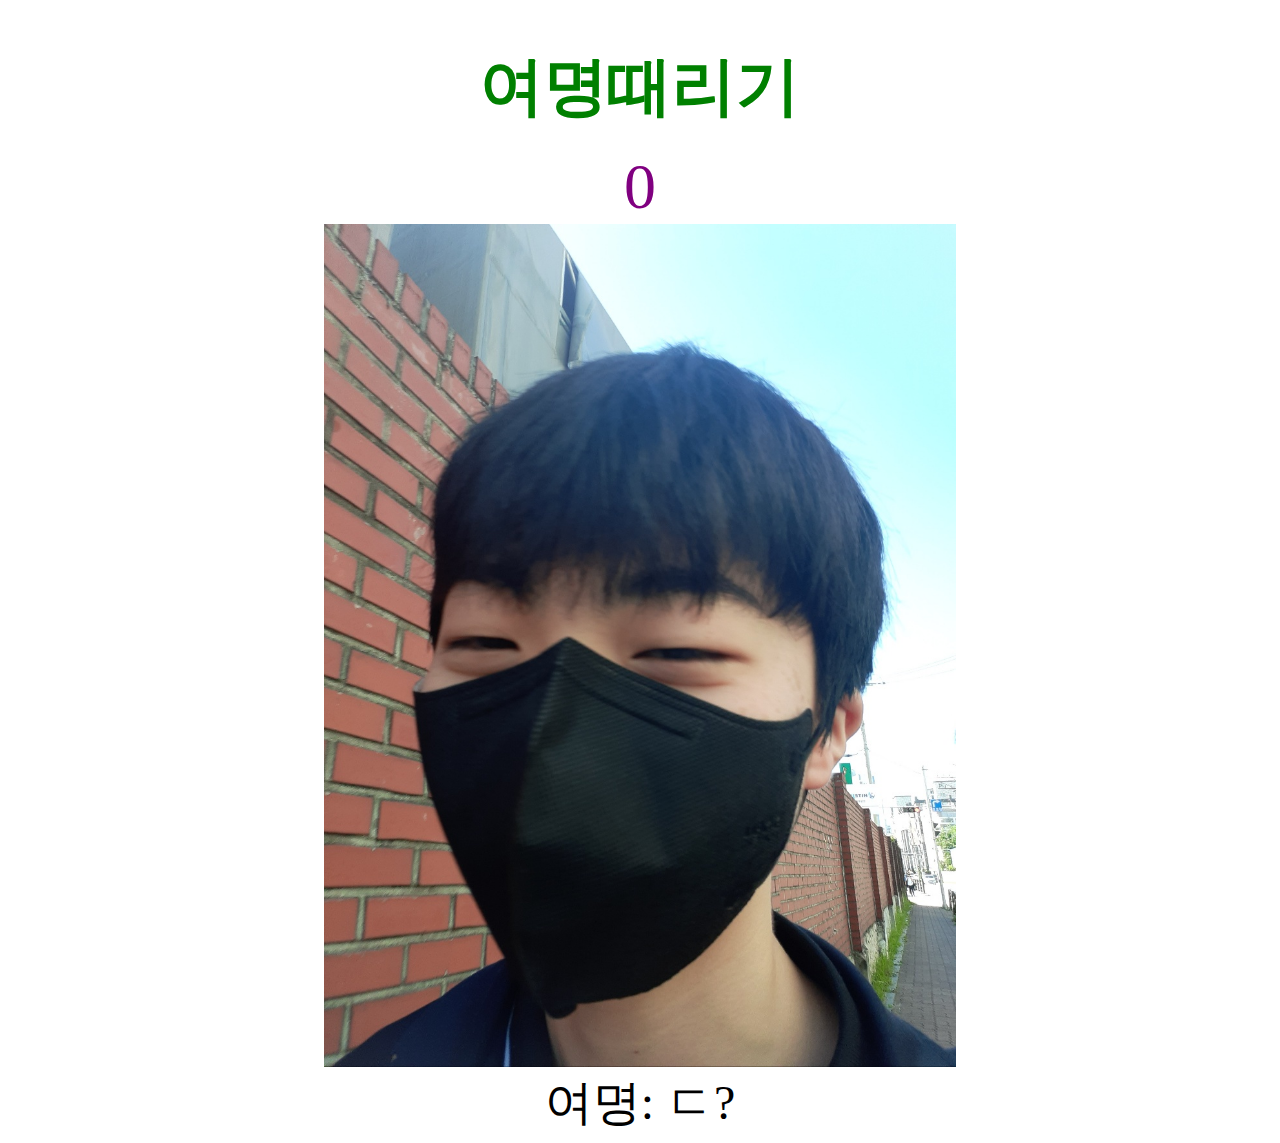
<file: index.html>
<!DOCTYPE html>
<html lang="ko">
<head>
  <meta charset="UTF-8">
  <meta name="viewport" content="width=device-width, initial-scale=1.0">
  <title>여명때리기</title>
  <link rel="stylesheet" href="YM.css">
</head>
<body>
  <div class="container">
    <h1>여명때리기</h1>
    <p id="hit_num">0</p>
    <img id="song" src="images/normal.jpg" alt="여명">
    <p id="hit_text">여명: ㄷ?</p>
  </div>
  <script src="YM.js"></script>
</body>
</html>
</file>
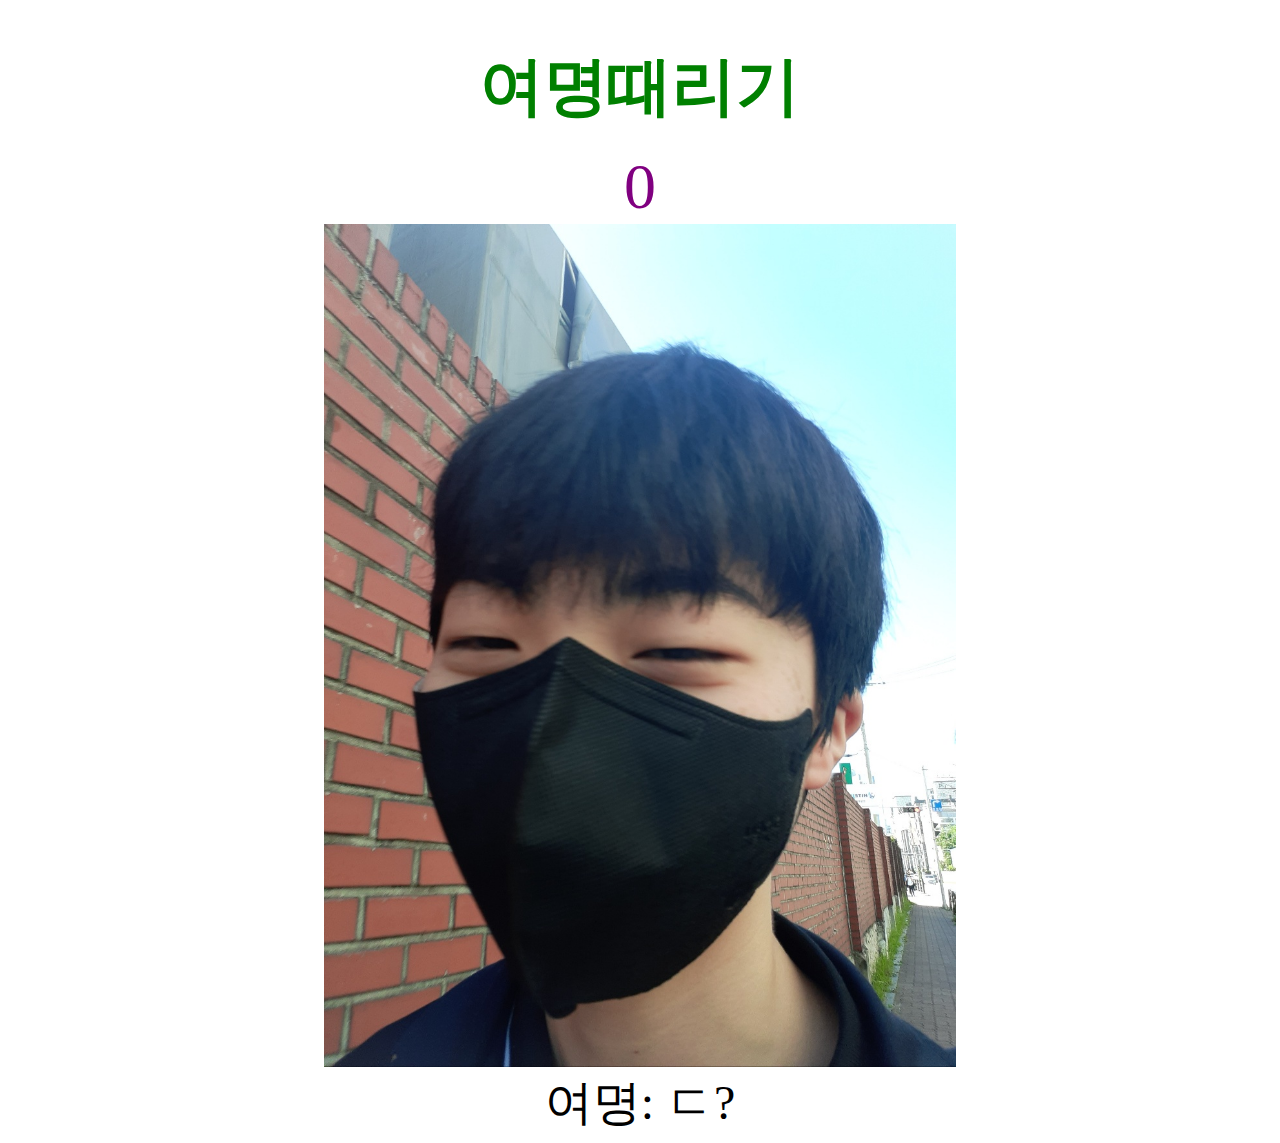
<file: YM.html>
<!DOCTYPE html>
<html lang="ko">
<head>
  <meta charset="UTF-8">
  <meta name="viewport" content="width=device-width, initial-scale=1.0">
  <title>여명때리기</title>
  <link rel="stylesheet" href="YM.css">
</head>
<body>
  <div class="container">
    <h1>여명때리기</h1>
    <p id="hit_num">0</p>
    <img id="song" src="images/normal.jpg" alt="여명">
    <p id="hit_text">여명: ㄷ?</p>
  </div>
  <script src="YM.js"></script>
</body>
</html>
</file>
<file: YM.css>
.container {

    text-align: center;

  }
  h1{
    text-align: center;
    color: green;
    font-size: 400%;
    margin-bottom: 20px;
  }
  #song {
    margin: 0px;
    width: 50%;
    height: 50%;
  }
  #hit_text{
    font-size: 300%;
    margin: 0px;
  }
  #hit_num{
    font-size: 400%;
    margin: 0px;
    color: purple;
  }
</file>
